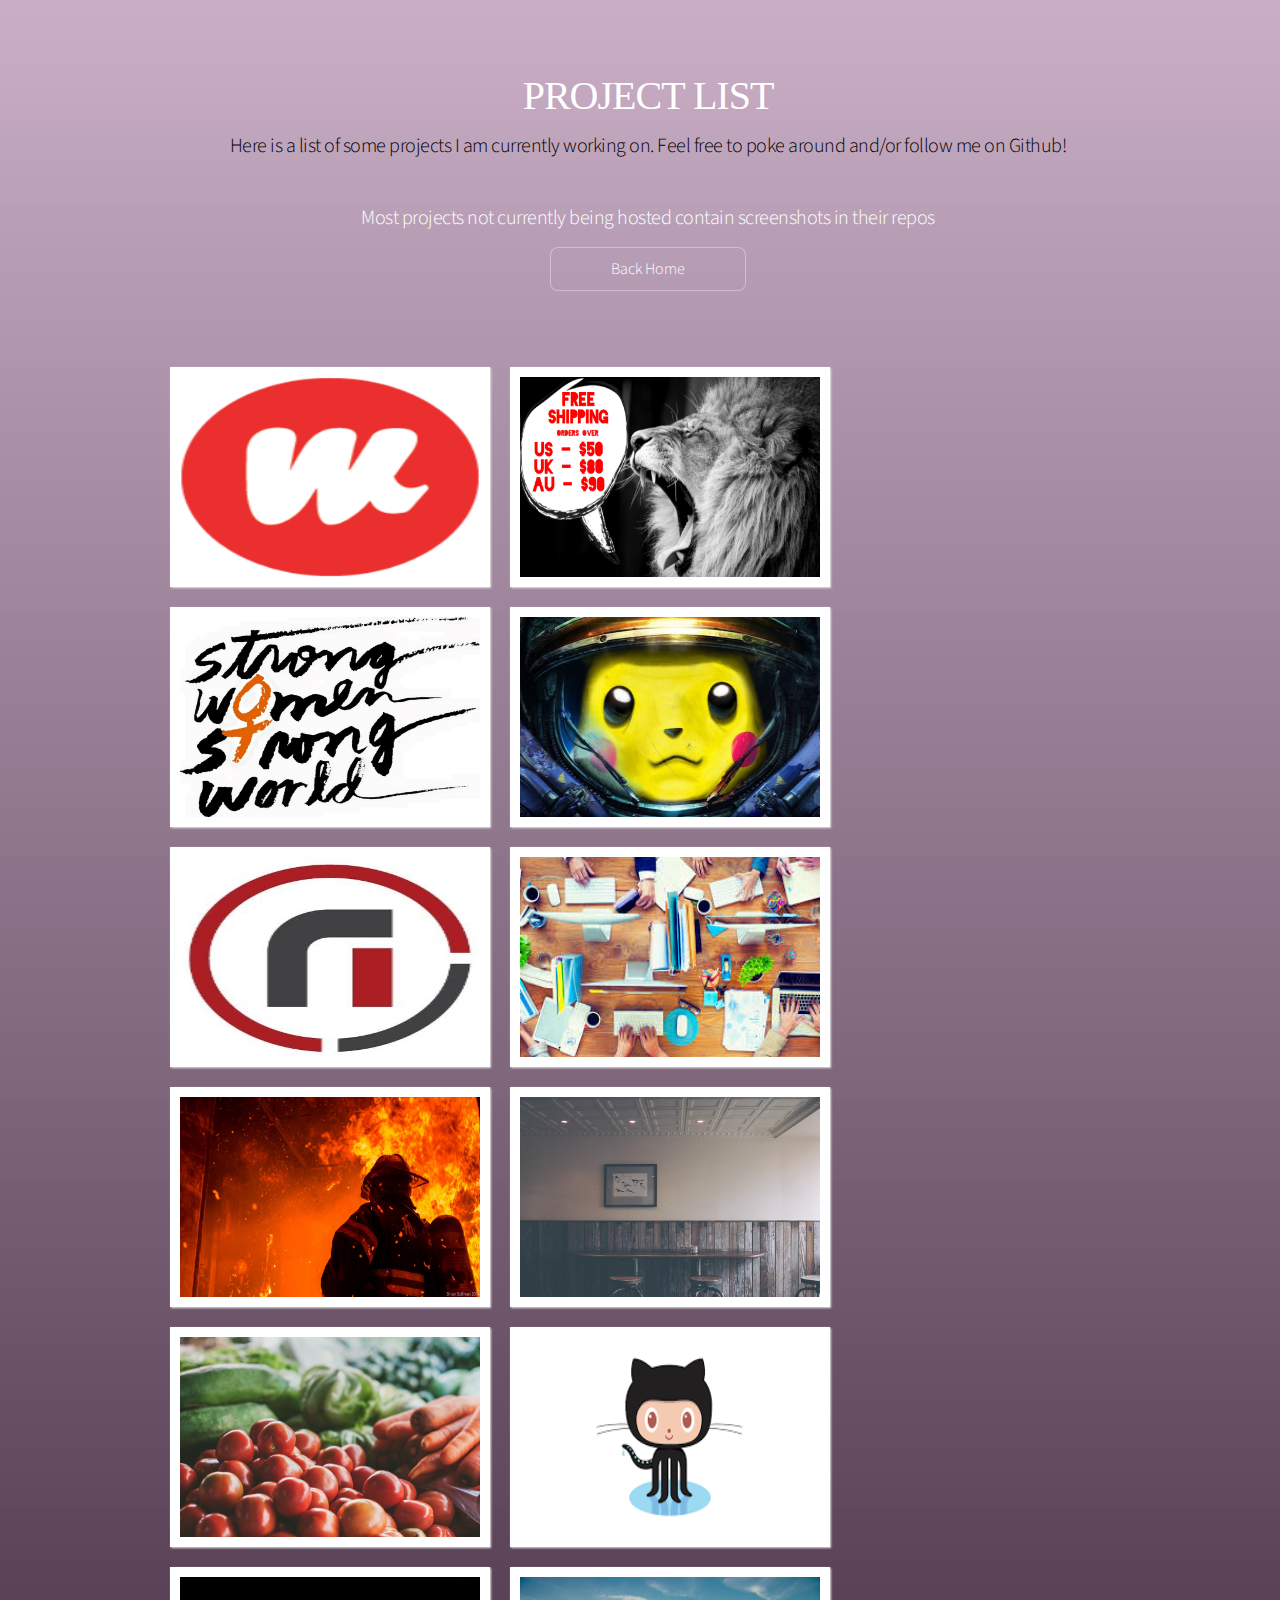
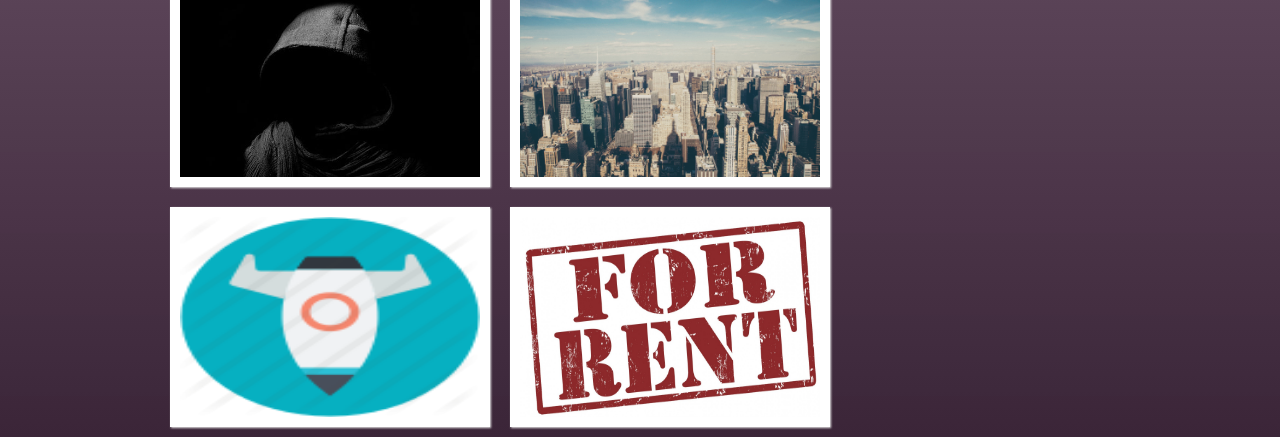
<file: projects.html>
<!DOCTYPE HTML>
<html>
<head>
	<title>Projects List</title>
	<meta charset="utf-8" />
	<meta name="viewport" content="width=device-width, initial-scale=1" />
	<link rel="stylesheet" href="assets/css/main.css" />
	<script>
	(function(i,s,o,g,r,a,m){i['GoogleAnalyticsObject']=r;i[r]=i[r]||function(){
		(i[r].q=i[r].q||[]).push(arguments)},i[r].l=1*new Date();a=s.createElement(o),
		m=s.getElementsByTagName(o)[0];a.async=1;a.src=g;m.parentNode.insertBefore(a,m)
	})(window,document,'script','https://www.google-analytics.com/analytics.js','ga');

	ga('create', 'UA-84265498-1', 'auto');
	ga('send', 'pageview');

	</script>

</head>
<body>

	<!-- Wrapper -->
	<div class="row">

	<div id="wrapper">
		<!-- Header -->
		<header id="header">
			<h1>PROJECT LIST</h1>
			<p>Here is a list of some projects I am currently working on. Feel free to poke around and/or follow me on Github!</p>
			<h3 id="projectScreenShots">Most projects not currently being hosted contain screenshots in their repos</h3>
			<ul class="actions">
				<li><a href="index.html" class="button">Back Home</a></li>
			</ul>
		</header>
		<!-- Content -->
		<section class="live">
			<!-- <div class="liveImage">
				<img id="livePng" src="images/live.png" alt="livePng" />
			</div> -->

			<ul id="ProjectList">
				<li class="list .col-md-4">
					<div class="view view-tenth">
						<img class="projectImage" src="images/Workfrom.png" />
						<div class="mask">
							<h2>Internship</h2>
							<p>During my internship I helped build Workfrom's iOS &amp; Android mobile apps. <br /><strong><b>REACT-NATIVE &amp; QA TESTING</b></strong></p>
							<a href="https://workfrom.co/" class="info">view project</a>
						</div>
					</div>
				</li>

				<li class="list .col-md-4">
					<div class="view view-tenth">
						<img class="projectImage" src="images/lion.png" />
						<div class="mask">
							<h2>Lions In the Zoo</h2>
							<p>Wordpress online market place in LA. <br /> <strong><b>QUALITY ASSURANCE &amp; TESTING</b></strong></p>
							<a href="http://lionsinthezoo.co/" class="info">view project</a>
						</div>
					</div>
				</li>

				<li class="list .col-md-4">
					<div class="view view-tenth">
						<img class="projectImage" src="images/pegasusFit.jpg" />
						<div class="mask">
							<h2>PegasusFit</h2>
							<p>A work in progress! Website for gym opening up in WA. <br /> <strong><b>FRONT-END</b></strong></p>
							<a href="http://pegasusfit.paperplane.io/" class="info">view project</a>
						</div>
					</div>
				</li>

			</ul>

			<ul id="ProjectList">
				<li class="list .col-md-4">
					<div class="view view-tenth">
						<img class="projectImage" src="images/pikaspace.jpg" />
						<div class="mask">
							<h2>Pokemon Invaders</h2>
							<p>This space invaders but with a pokemon twist! Still in progress. <br /><strong>JAVA &amp; ANDROID STUDIO, FIREBASE</strong></p>
							<a href="https://github.com/ScottMcintire90/SpaceInvaders-Android" class="info">view project</a>
						</div>
					</div>
				</li>

				<li class="list .col-md-4">
					<div class="view view-tenth">
						<img class="projectImage" src="images/netrush.png" />
						<div class="mask">
							<h2>NETRUSH App</h2>
							<p><strong>JAVA &amp; ANDROID STUDIO</strong></p>
							<a href="https://github.com/Rlambier25/NetRush" class="info">view project</a>
						</div>
					</div>
				</li>

				<li class="list .col-md-4">
					<div class="view view-tenth">
						<img class="projectImage" src="images/question.jpg" />
						<div class="mask">
							<h2>Question Board</h2>
							<p>Question and answer board where users can Ask, favorite and answer questions<br /><strong> EMBER &amp; FIREBASE</strong></p>
							<a href="https://github.com/Rlambier25/Ember-Question-Board-Revised-" class="info">view project</a>
						</div>
					</div>
				</li>

				<li class="list .col-md-4">
					<div class="view view-tenth">
						<img class="projectImage" src="images/imgres.jpg" />
						<div class="mask">
							<h2>NR-EMT Study App</h2>
							<p>Android personal project. Study app for servicemen <br />
								<strong>JAVA, ANDROID STUDIO, FIREBASE</strong></p>
								<a href="https://github.com/Rlambier25/ANDROID-NR-EMT_CARDS" class="info">view project</a>
							</div>
						</div>
					</li>

					<li class="list .col-md-4">
						<div class="view view-tenth">
							<img class="projectImage" src="images/bar.jpeg" />
							<div class="mask">
								<h2>My Restaurants</h2>
								<p>A restaurant search and review app. <br /><strong>ANDROID STUDIO &amp; JAVA, YELP API, FIREBASE</strong></p>
								<a href="https://github.com/Rlambier25/MyRestaurants" class="info">view project</a>
							</div>
						</div>
					</li>

					<li class="list .col-md-4">
						<div class="view view-tenth">
							<img class="projectImage" src="images/food.jpeg" />
							<div class="mask">
								<h2>Meal Tracker</h2>
								<p>A website where people can track the details of their diet.
									<br /><strong>ANGULAR2</strong></p>
									<a href="https://github.com/Rlambier25/JS-Week2-codReview" class="info">view project</a>
								</div>
							</div>
						</li>

						<li class="list .col-md-4">
							<div class="view view-tenth">
								<img class="projectImage" src="images/github.png" />
								<div class="mask">
									<h2>Github User Lookup</h2>
									<p>A web app where users can look up Github members and their associated repositories. <br /><strong>NODE.JS </strong></p>
									<a href="https://github.com/Rlambier25/JS-GithubUserLookup" class="info">view project</a>
								</div>
							</div>
						</li>

						<li class="list .col-md-4">
							<div class="view view-tenth">
								<img class="projectImage" src="images/cloak.jpeg" />
								<div class="mask">
									<h2>Textbased RPG</h2>
									<p>A textbased RPG that lets users explore a spooky mansion and its secrets. <br /><strong>JAVASCRIPT HTML5 CSS3</strong></p>
									<a href="https://github.com/Rlambier25/Harbinger" class="info">view project</a>
								</div>
							</div>
						</li>

						<li class="list .col-md-4">
							<div class="view view-tenth">
								<img class="projectImage" src="images/city.jpg" />
								<div class="mask">
									<h2>Room Reviwer</h2>
									<p>A web app that lets users rate their tenancy experience in residential. <br /><strong>JAVA GRADLE SQL</strong></p>
									<a href="https://github.com/Rlambier25/Room-Review" class="info">view project</a>
								</div>
							</div>
						</li>

						<li class="list .col-md-4">
							<div class="view view-tenth">
								<img class="projectImage" src="images/circle-black.png" />
								<div class="mask">
									<h2>Space Checkers</h2>
									<p>A classic game of checkers created with a space theme. <br /><strong>EMBER.JS</strong></p>
									<a href="https://github.com/danwulff/checkers" class="info">view project</a>
								</div>
							</div>
						</li>

						<li class="list .col-md-4">
							<div class="view view-tenth">
								<img class="projectImage" src="images/rental.jpeg" />
								<div class="mask">
									<h2>Rental App</h2>
									<p>A site that lets you checkout rentals. <br /><strong>EMBER.JS</strong></p>
									<a href="https://github.com/Rlambier25/Ember--Rental-App.CRUD" class="info">view project</a>
								</div>
							</div>
						</li>
					</ul>
				</section>
</div>
			</div>

			<!-- Scripts -->
			<script src="assets/js/jquery.min.js"></script>
			<script src="assets/js/jquery.scrollex.min.js"></script>
			<script src="assets/js/jquery.scrolly.min.js"></script>
			<script src="assets/js/skel.min.js"></script>
			<script src="assets/js/util.js"></script>
			<!--[if lte IE 8]><script src="assets/js/ie/respond.min.js"></script><![endif]-->
			<script src="assets/js/main.js"></script>

		</body>
		</html>
</file>
<file: assets/css/main.css>
@import url(font-awesome.min.css);
@import "https://fonts.googleapis.com/css?family=Source+Sans+Pro:300,400";

/* Basic */

#arrow {
	width: 50px;
}

@-ms-viewport {
	width: device-width;
}

body {
	-ms-overflow-style: scrollbar;
}

@media screen and (max-width: 480px) {

	html, body {
		min-width: 320px;
	}
}

/*BACKGROUND ANIMATION*/
@-webkit-keyframes backgroundAnimate {
	from {
		bottom: 0;
		bottom: 0;
	}
	to {
		bottom: -10000px;
		bottom: -2000px;
	}
}

@-moz-keyframes backgroundAnimate {
	from {
		left: 0;
		top: 0;
	}
	to {
		left: -10000px;
		top: -2000px;
	}
}

@-o-keyframes backgroundAnimate {
	from {
		top: 0;
		bottom: 0;
	}
	to {
		top: -10000px;
		bottom: -2000px;
	}
}

@keyframes backgroundAnimate {
	from {
		top: 0;
		bottom: 0;
	}
	to {
		top: -10000px;
		bottom: -2000px;
	}
}

#back {
	background: url(http://www.tranexnet.com/img/back.png) repeat 20% 20%;
	position: fixed;
	top: 0;
	left: 0;
	right: 0;
	bottom: 0;
	opacity: 1.8;
	z-index: -1;
	-webkit-animation-name: backgroundAnimate;
	-webkit-animation-duration: 500s;
	-webkit-animation-timing-function: linear;
	-webkit-animation-iteration-count: infinite;
	-moz-animation-name: backgroundAnimate;
	-moz-animation-duration: 5s;
	-moz-animation-timing-function: linear;
	-moz-animation-iteration-count: infinite;
	-o-animation-name: backgroundAnimate;
	-o-animation-duration: 500s;
	-o-animation-timing-function: linear;
	-o-animation-iteration-count: infinite;
	animation-name: backgroundAnimate;
	animation-duration: 500s;
	animation-timing-function: linear;
	animation-iteration-count: infinite;
}

#front {
	background: url(http://www.tranexnet.com/img/front.png) repeat 35% 35%;
	position: fixed;
	top: 0;
	left: 0;
	right: 0;
	bottom: 0;
	opacity: 1.4;
	z-index: -1;
	-webkit-animation-name: backgroundAnimate;
	-webkit-animation-duration: 300s;
	-webkit-animation-timing-function: linear;
	-webkit-animation-iteration-count: infinite;
	-moz-animation-name: backgroundAnimate;
	-moz-animation-duration: 300s;
	-moz-animation-timing-function: linear;
	-moz-animation-iteration-count: infinite;
	-o-animation-name: backgroundAnimate;
	-o-animation-duration: 300s;
	-o-animation-timing-function: linear;
	-o-animation-iteration-count: infinite;
	animation-name: backgroundAnimate;
	animation-duration: 300s;
	animation-timing-function: linear;
	animation-iteration-count: infinite;
}
/*END OF BACKGROUND ANIMATION*/


/* BACKGROUND COLOR FLUX*/

body {
	background-image: linear-gradient( rgba(255, 255, 255, 0.5), rgba(0, 0, 0, 0.6));
	background-color: #FFFA02;
	animation: rgb 30s infinite alternate;
	height: 100%;
	width: 100%;
}

@keyframes rgb {
	10% {
		background-color: #FF6B02;
	}
	20% {
		background-color: #FF0602;
	}
	30% {
		background-color: #1a1aff;
	}
	40% {
		background-color: #00b33c;
	}
	50% {
		background-color: #666666;
	}
	60% {
		background-color: #00ace6;
	}
	70% {
		background-color: #00cc44;
	}
	80% {
		background-color: #e6e600;
	}
	90% {
		background-color: #004080;
	}
	100% {
		background-color: #6600cc;
	}
}

h1 {
	color: #fff;
	font-family: 'Life Savers';
	font-size: 30pt;
	font-weight: bold;
	margin-top: 25%;
	text-align: center;
}

/* END OF BACKGROUND COLOR FLUX*/


body {

}

body.is-loading *, body.is-loading *:before, body.is-loading *:after {
	-moz-animation: none !important;
	-webkit-animation: none !important;
	-ms-animation: none !important;
	animation: none !important;
	-moz-transition: none !important;
	-webkit-transition: none !important;
	-ms-transition: none !important;
	transition: none !important;
}

/* Type */

body {
	background-color: #935d8c;
	/*color: rgba(255, 255, 255, 0.65);*/
}

body, input, select, textarea {
	font-family: "Source Sans Pro", Helvetica, sans-serif;
	font-size: 17pt;
	font-weight: 300;
	line-height: 1.65;
}

@media screen and (max-width: 1680px) {

	body, input, select, textarea {
		font-size: 14pt;
	}

}

@media screen and (max-width: 1280px) {

	body, input, select, textarea {
		font-size: 12pt;
	}

}

@media screen and (max-width: 360px) {

	body, input, select, textarea {
		font-size: 11pt;
	}

}

a {
	-moz-transition: color 0.2s ease, border-bottom 0.2s ease;
	-webkit-transition: color 0.2s ease, border-bottom 0.2s ease;
	-ms-transition: color 0.2s ease, border-bottom 0.2s ease;
	transition: color 0.2s ease, border-bottom 0.2s ease;
	text-decoration: none;
	color: inherit;
}

a:hover {
	border-bottom-color: transparent;
}

strong, b {
	font-weight: 400;
}

em, i {
	font-style: italic;
}

p {
	margin: 0 0 2em 0;
}

p.content {
	-moz-columns: 20em 2;
	-webkit-columns: 20em 2;
	-ms-columns: 20em 2;
	columns: 20em 2;
	-moz-column-gap: 2em;
	-webkit-column-gap: 2em;
	-ms-column-gap: 2em;
	column-gap: 2em;
	text-align: justify;
}

h1, h2, h3, h4, h5, h6 {
	font-weight: 300;
	line-height: 1.5;
	margin: 0 0 0.7em 0;
	letter-spacing: -0.025em;
}

h1 a, h2 a, h3 a, h4 a, h5 a, h6 a {
	color: inherit;
	text-decoration: none;
}

h1 {
	font-size: 2.5em;
	line-height: 1.2;
}

h2 {
	font-size: 1.5em;
}

h3 {
	font-size: 1.25em;
}

h4 {
	font-size: 1.1em;
}

h5 {
	font-size: 0.9em;
}

h6 {
	font-size: 0.7em;
}

@media screen and (max-width: 736px) {

	h1 {
		font-size: 2em;
	}

}

sub {
	font-size: 0.8em;
	position: relative;
	top: 0.5em;
}

sup {
	font-size: 0.8em;
	position: relative;
	top: -0.5em;
}

blockquote {
	border-left: solid 4px;
	font-style: italic;
	margin: 0 0 2em 0;
	padding: 0.5em 0 0.5em 2em;
}

code {
	border-radius: 8px;
	border: solid 1px;
	font-family: "Courier New", monospace;
	font-size: 0.9em;
	margin: 0 0.25em;
	padding: 0.25em 0.65em;
}

pre {
	-webkit-overflow-scrolling: touch;
	font-family: "Courier New", monospace;
	font-size: 0.9em;
	margin: 0 0 2em 0;
}

pre code {
	display: block;
	line-height: 1.75;
	padding: 1em 1.5em;
	overflow-x: auto;
}

hr {
	border: 0;
	border-bottom: solid 1px;
	margin: 2em 0;
}

hr.major {
	margin: 3em 0;
}

.align-left {
	text-align: left;
}

.align-center {
	text-align: center;
}

.align-right {
	text-align: right;
}

input, select, textarea {
	color: #ffffff;
}

a:hover {
	color: #ffffff;
}

strong, b {
	color: #000;
}

h1, h2, h3, h4, h5, h6 {
	color: #ffffff;
}

blockquote {
	border-left-color: rgba(255, 255, 255, 0.35);
}

code {
	background: rgba(255, 255, 255, 0.075);
	border-color: rgba(255, 255, 255, 0.35);
}

hr {
	border-bottom-color: rgba(255, 255, 255, 0.35);
}

/*PROJECT LIST*/
.list{
	margin: auto;
	list-style-type: none;
}
.view {
	margin: 10px;
	float: left;
	border: 10px solid #fff;
	overflow: hidden;
	position: relative;
	text-align: center;
	box-shadow: 1px 1px 2px #e6e6e6;
	cursor: default;
	background: #fff;
}

.view .mask,
.view .content {
	width: 300px;
	height: 200px;
	position: absolute;
	overflow: hidden;
	top: 0;
	left: 0
}

#projectScreenShots {
	color: white;
}

.view img {
	display: block;
	position: relative
}

.view h2 {
	text-transform: uppercase;
	color: #fff;
	text-align: center;
	position: relative;
	font-size: 17px;
	font-family: Raleway, serif;
	padding: 10px;
	/*background: rgba(0, 0, 0, 0.8);*/
	margin: 20px 0 0 0
}

.view p {
	font-family: Merriweather, serif;
	font-size: 14px;
	position: relative;
	color: #fff;
	padding: 0px 20px 0px;
	text-align: center
}

.view a.info {
	display: inline-block;
	text-decoration: none;
	padding: 7px 14px;
	background: #737373;
	color: #fff;
	font-family: Raleway, serif;
	text-transform: uppercase;
	box-shadow: 0 0 1px #000
}

.view a.info:hover {
	box-shadow: 0 0 5px #000
}

/*animation*/
.view-tenth img {
	transform: scaleY(1);
	transition: all .7s ease-in-out;
}

.view-tenth .mask {
	background-color: rgba(255, 231, 179, 0.3);
	transition: all 0.5s linear;
	opacity: 0;
}

.projectImage {
	height:200px;
	width:300px;
}

.view-tenth h2 {
	border-bottom: 1px solid rgba(0, 0, 0, 0.3);
	background: transparent;
	margin: 20px 40px 0px 40px;
	transform: scale(0);
	color: #333;
	transition: all 0.5s linear;
	opacity: 0;
}

.view-tenth p {
	color: #333;
	opacity: 0;
	transform: scale(0);
	transition: all 0.5s linear;
	padding-
}

.view-tenth a.info {
	opacity: 0;
	transform: scale(0);
	transition: all 0.5s linear;
}

.view-tenth:hover img {
	-webkit-transform: scale(10);
	transform: scale(10);
	opacity: 0;
}

.view-tenth:hover .mask {
	opacity: 1;
}

.view-tenth:hover h2,
.view-tenth:hover p,
.view-tenth:hover a.info {
	transform: scale(1);
	opacity: 1;
}


/* Box */

.box {
	border-radius: 8px;
	border: solid;
	margin-bottom: 2em;
	padding: 1.5em;
}

.box > :last-child,
.box > :last-child > :last-child,
.box > :last-child > :last-child > :last-child {
	margin-bottom: 0;
}

.box.alt {
	border: 0;
	border-radius: 0;
	padding: 0;
}

.box {
	border-color: rgba(255, 255, 255, 0.35);
}

/* Button */

input[type="submit"],
input[type="reset"],
input[type="button"],
button,
.button {
	-moz-appearance: none;
	-webkit-appearance: none;
	-ms-appearance: none;
	appearance: none;
	-moz-transition: background-color 0.2s ease-in-out, color 0.2s ease-in-out;
	-webkit-transition: background-color 0.2s ease-in-out, color 0.2s ease-in-out;
	-ms-transition: background-color 0.2s ease-in-out, color 0.2s ease-in-out;
	transition: background-color 0.2s ease-in-out, color 0.2s ease-in-out;
	border-radius: 8px;
	border: 0;
	cursor: pointer;
	display: inline-block;
	font-weight: 300;
	height: 2.75em;
	line-height: 2.75em;
	min-width: 9.25em;
	padding: 0 1.5em;
	text-align: center;
	text-decoration: none;
	white-space: nowrap;
}

input[type="submit"].icon,
input[type="reset"].icon,
input[type="button"].icon,
button.icon,
.button.icon {
	padding-left: 1.35em;
}

input[type="submit"].icon:before,
input[type="reset"].icon:before,
input[type="button"].icon:before,
button.icon:before,
.button.icon:before {
	margin-right: 0.5em;
}

input[type="submit"].fit,
input[type="reset"].fit,
input[type="button"].fit,
button.fit,
.button.fit {
	display: block;
	margin: 0 0 1em 0;
	width: 100%;
}

input[type="submit"].small,
input[type="reset"].small,
input[type="button"].small,
button.small,
.button.small {
	font-size: 0.8em;
}

input[type="submit"].big,
input[type="reset"].big,
input[type="button"].big,
button.big,
.button.big {
	font-size: 1.35em;
}

input[type="submit"].disabled, input[type="submit"]:disabled,
input[type="reset"].disabled,
input[type="reset"]:disabled,
input[type="button"].disabled,
input[type="button"]:disabled,
button.disabled,
button:disabled,
.button.disabled,
.button:disabled {
	-moz-pointer-events: none;
	-webkit-pointer-events: none;
	-ms-pointer-events: none;
	pointer-events: none;
	opacity: 0.25;
}

@media screen and (max-width: 736px) {

	input[type="submit"],
	input[type="reset"],
	input[type="button"],
	button,
	.button {
		min-width: 0;
	}

}

input[type="submit"],
input[type="reset"],
input[type="button"],
button,
.button {
	background-color: transparent;
	box-shadow: inset 0 0 0 1px rgba(255, 255, 255, 0.35);
	color: #ffffff !important;
}

input[type="submit"]:hover,
input[type="reset"]:hover,
input[type="button"]:hover,
button:hover,
.button:hover {
	background-color: rgba(255, 255, 255, 0.075);
}

input[type="submit"]:active,
input[type="reset"]:active,
input[type="button"]:active,
button:active,
.button:active {
	background-color: rgba(255, 255, 255, 0.2);
}

input[type="submit"].icon:before,
input[type="reset"].icon:before,
input[type="button"].icon:before,
button.icon:before,
.button.icon:before {
	color: rgba(255, 255, 255, 0.5);
}

input[type="submit"].special,
input[type="reset"].special,
input[type="button"].special,
button.special,
.button.special {
	background-color: #8cc9f0;
	color: #ffffff !important;
	box-shadow: none;
}

input[type="submit"].special:hover,
input[type="reset"].special:hover,
input[type="button"].special:hover,
button.special:hover,
.button.special:hover {
	background-color: #9acff2;
}

input[type="submit"].special:active,
input[type="reset"].special:active,
input[type="button"].special:active,
button.special:active,
.button.special:active {
	background-color: #7ec3ee;
}

input[type="submit"].special.icon:before,
input[type="reset"].special.icon:before,
input[type="button"].special.icon:before,
button.special.icon:before,
.button.special.icon:before {
	color: #ffffff !important;
}

/* Form */

form {
	margin: 0 0 2em 0;
}

label {
	display: block;
	font-size: 0.9em;
	font-weight: 400;
	margin: 0 0 1em 0;
}

input[type="text"],
input[type="password"],
input[type="email"],
select,
textarea {
	-moz-appearance: none;
	-webkit-appearance: none;
	-ms-appearance: none;
	appearance: none;
	border-radius: 8px;
	border: solid 1px;
	color: inherit;
	display: block;
	outline: 0;
	padding: 0 1em;
	text-decoration: none;
	width: 100%;
}

input[type="text"]:invalid,
input[type="password"]:invalid,
input[type="email"]:invalid,
select:invalid,
textarea:invalid {
	box-shadow: none;
}

.select-wrapper {
	text-decoration: none;
	display: block;
	position: relative;
}

.select-wrapper:before {
	-moz-osx-font-smoothing: grayscale;
	-webkit-font-smoothing: antialiased;
	font-family: FontAwesome;
	font-style: normal;
	font-weight: normal;
	text-transform: none !important;
}

.select-wrapper:before {
	content: '\f078';
	display: block;
	height: 2.75em;
	line-height: 2.75em;
	pointer-events: none;
	position: absolute;
	right: 0;
	text-align: center;
	top: 0;
	width: 2.75em;
}

.select-wrapper select::-ms-expand {
	display: none;
}

input[type="text"],
input[type="password"],
input[type="email"],
select {
	height: 2.75em;
}

textarea {
	padding: 0.75em 1em;
}

input[type="checkbox"],
input[type="radio"] {
	-moz-appearance: none;
	-webkit-appearance: none;
	-ms-appearance: none;
	appearance: none;
	display: block;
	float: left;
	margin-right: -2em;
	opacity: 0;
	width: 1em;
	z-index: -1;
}

input[type="checkbox"] + label,
input[type="radio"] + label {
	text-decoration: none;
	cursor: pointer;
	display: inline-block;
	font-size: 1em;
	font-weight: 300;
	padding-left: 2.4em;
	padding-right: 0.75em;
	position: relative;
}

input[type="checkbox"] + label:before,
input[type="radio"] + label:before {
	-moz-osx-font-smoothing: grayscale;
	-webkit-font-smoothing: antialiased;
	font-family: FontAwesome;
	font-style: normal;
	font-weight: normal;
	text-transform: none !important;
}

input[type="checkbox"] + label:before,
input[type="radio"] + label:before {
	border-radius: 8px;
	border: solid 1px;
	content: '';
	display: inline-block;
	height: 1.65em;
	left: 0;
	line-height: 1.58125em;
	position: absolute;
	text-align: center;
	top: 0;
	width: 1.65em;
}

input[type="checkbox"]:checked + label:before,
input[type="radio"]:checked + label:before {
	content: '\f00c';
}

input[type="checkbox"] + label:before {
	border-radius: 8px;
}

input[type="radio"] + label:before {
	border-radius: 100%;
}

::-webkit-input-placeholder {
	opacity: 1.0;
}

:-moz-placeholder {
	opacity: 1.0;
}

::-moz-placeholder {
	opacity: 1.0;
}

:-ms-input-placeholder {
	opacity: 1.0;
}

.formerize-placeholder {
	opacity: 1.0;
}

label {
	color: #ffffff;
}

input[type="text"],
input[type="password"],
input[type="email"],
select,
textarea {
	background: rgba(255, 255, 255, 0.075);
	border-color: rgba(255, 255, 255, 0.35);
}

input[type="text"]:focus,
input[type="password"]:focus,
input[type="email"]:focus,
select:focus,
textarea:focus {
	border-color: #8cc9f0;
	box-shadow: 0 0 0 1px #8cc9f0;
}

.select-wrapper:before {
	color: rgba(255, 255, 255, 0.35);
}

input[type="checkbox"] + label,
input[type="radio"] + label {
	color: rgba(255, 255, 255, 0.65);
}

input[type="checkbox"] + label:before,
input[type="radio"] + label:before {
	background: rgba(255, 255, 255, 0.075);
	border-color: rgba(255, 255, 255, 0.35);
}

input[type="checkbox"]:checked + label:before,
input[type="radio"]:checked + label:before {
	background-color: #ffffff;
	border-color: #ffffff;
	color: #935d8c;
}

input[type="checkbox"]:focus + label:before,
input[type="radio"]:focus + label:before {
	border-color: #8cc9f0;
	box-shadow: 0 0 0 1px #8cc9f0;
}

::-webkit-input-placeholder {
	color: rgba(255, 255, 255, 0.5) !important;
}

:-moz-placeholder {
	color: rgba(255, 255, 255, 0.5) !important;
}

::-moz-placeholder {
	color: rgba(255, 255, 255, 0.5) !important;
}

:-ms-input-placeholder {
	color: rgba(255, 255, 255, 0.5) !important;
}

.formerize-placeholder {
	color: rgba(255, 255, 255, 0.5) !important;
}

/* Icon */

.icon {
	text-decoration: none;
	-moz-transition: background-color 0.2s ease-in-out, color 0.2s ease-in-out;
	-webkit-transition: background-color 0.2s ease-in-out, color 0.2s ease-in-out;
	-ms-transition: background-color 0.2s ease-in-out, color 0.2s ease-in-out;
	transition: background-color 0.2s ease-in-out, color 0.2s ease-in-out;
	border-bottom: none;
	position: relative;
}

.icon:before {
	-moz-osx-font-smoothing: grayscale;
	-webkit-font-smoothing: antialiased;
	font-family: FontAwesome;
	font-style: normal;
	font-weight: normal;
	text-transform: none !important;
}

.icon > .label {
	display: none;
}

.icon.major {
	border: solid 1px;
	display: inline-block;
	border-radius: 100%;
	padding: 0.65em;
	margin: 0 0 2em 0;
	cursor: default;
}

.icon.major:before {
	display: inline-block;
	font-size: 6.25rem;
	width: 2.25em;
	height: 2.25em;
	line-height: 2.2em;
	border-radius: 100%;
	border: solid 1px;
	text-align: center;
}

.icon.alt {
	display: inline-block;
	border: solid 1px;
	border-radius: 100%;
}

.icon.alt:before {
	display: block;
	font-size: 1.25em;
	width: 2em;
	height: 2em;
	text-align: center;
	line-height: 2em;
}

.icon.style1 {
	color: #efa8b0;
}

.icon.style2 {
	color: #c79cc8;
}

.icon.style3 {
	color: #a89cc8;
}

.icon.style4 {
	color: #9bb2e1;
}

.icon.style5 {
	color: #8cc9f0;
}

@media screen and (max-width: 1680px) {

	.icon.major:before {
		font-size: 5.5rem;
	}

}

@media screen and (max-width: 1280px) {

	.icon.major:before {
		font-size: 4.75rem;
	}

}

@media screen and (max-width: 736px) {

	.icon.major {
		margin: 0 0 1.5em 0;
		padding: 0.35em;
	}

	.icon.major:before {
		font-size: 3.5rem;
	}

}

.icon.major {
	border-color: rgba(255, 255, 255, 0.35);
}

.icon.major:before {
	border-color: rgba(255, 255, 255, 0.35);
}

.icon.alt {
	border-color: rgba(255, 255, 255, 0.35);
	color: #ffffff;
}

.icon.alt:hover {
	background-color: rgba(255, 255, 255, 0.075);
}

.icon.alt:active {
	background-color: rgba(255, 255, 255, 0.2);
}

 /*Image */
 .journey {
	 margin: auto;
	 align-items: center;
 }

.image {
	border-radius: 8px;
	border: 0;
	display: inline-block;
	position: relative;
}

.image img {
	border-radius: 8px;
	display: block;
}

.image.left, .image.right {
	max-width: 40%;
}

.image.left img, .image.right img {
	width: 100%;
}

.image.left {
	float: left;
	margin: 0 1.5em 1em 0;
	top: 0.25em;
}

.image.right {
	float: right;
	margin: 0 0 1em 1.5em;
	top: 0.25em;
}

.image.fit {
	display: block;
	margin: 0 0 2em 0;
	width: 100%;
}

.image.fit img {
	width: 100%;
}

.image.main {
	display: block;
	margin: 0 0 3em 0;
	width: 100%;
}

.image.main img {
	width: 100%;
}

/* List */

ol {
	list-style: decimal;
	margin: 0 0 2em 0;
	padding-left: 1.25em;
}

ol li {
	padding-left: 0.25em;
}

ul {
	list-style: disc;
	margin: 0 0 2em 0;
	padding-left: 1em;
}

ul li {
	padding-left: 0.5em;
}

ul.alt {
	list-style: none;
	padding-left: 0;
}

ul.alt li {
	border-top: solid 1px;
	padding: 0.5em 0;
}

ul.alt li:first-child {
	border-top: 0;
	padding-top: 0;
}

ul.icons {
	cursor: default;
	list-style: none;
	padding-left: 0;
}

ul.icons li {
	display: inline-block;
	padding: 0 0.65em 0 0;
}

ul.icons li:last-child {
	padding-right: 0 !important;
}

ul.actions {
	cursor: default;
	list-style: none;
	padding-left: 0;
}

ul.actions li {
	display: inline-block;
	padding: 0 1em 0 0;
	vertical-align: middle;
}

ul.actions li:last-child {
	padding-right: 0;
}

ul.actions.small li {
	padding: 0 0.5em 0 0;
}

ul.actions.vertical li {
	display: block;
	padding: 1em 0 0 0;
}

ul.actions.vertical li:first-child {
	padding-top: 0;
}

ul.actions.vertical li > * {
	margin-bottom: 0;
}

ul.actions.vertical.small li {
	padding: 0.5em 0 0 0;
}

ul.actions.vertical.small li:first-child {
	padding-top: 0;
}

ul.actions.fit {
	display: table;
	margin-left: -1em;
	padding: 0;
	table-layout: fixed;
	width: calc(100% + 1em);
}

ul.actions.fit li {
	display: table-cell;
	padding: 0 0 0 1em;
}

ul.actions.fit li > * {
	margin-bottom: 0;
}

ul.actions.fit.small {
	margin-left: -0.5em;
	width: calc(100% + 0.5em);
}

ul.actions.fit.small li {
	padding: 0 0 0 0.5em;
}

@media screen and (max-width: 480px) {

	ul.actions {
		margin: 0 0 2em 0;
	}

	ul.actions li {
		padding: 1em 0 0 0;
		display: block;
		text-align: center;
		width: 100%;
	}

	ul.actions li:first-child {
		padding-top: 0;
	}

	ul.actions li > * {
		width: 100%;
		margin: 0 !important;
	}

	ul.actions.small li {
		padding: 0.5em 0 0 0;
	}

	ul.actions.small li:first-child {
		padding-top: 0;
	}

}

dl {
	margin: 0 0 2em 0;
}

dl dt {
	display: block;
	font-weight: 400;
	margin: 0 0 1em 0;
}

dl dd {
	margin-left: 2em;
}

dl.alt dt {
	display: block;
	width: 3em;
	margin: 0;
	clear: left;
	float: left;
}

dl.alt dd {
	margin: 0 0 0.85em 5.5em;
}

dl.alt:after {
	content: '';
	display: block;
	clear: both;
}

ul.alt li {
	border-top-color: rgba(255, 255, 255, 0.35);
}

dl dt {
	color: #ffffff;
}

/* Section/Article */

section.special, article.special {
	text-align: center;
}

header.major {
	margin-bottom: 3em;
}

header.major h2 {
	font-size: 2em;
}

header.major h2:after {
	display: block;
	content: '';
	width: 3.25em;
	height: 2px;
	margin: 0.7em 0 1em 0;
	border-radius: 2px;
}

section.special header.major h2:after, article.special header.major h2:after {
	margin-left: auto;
	margin-right: auto;
}

header.major p {
	font-size: 1.25em;
	letter-spacing: -0.025em;
}

header.major.special {
	text-align: center;
}

header.major.special h2:after {
	margin-left: auto;
	margin-right: auto;
}

footer.major {
	margin-top: 3em;
}

@media screen and (max-width: 736px) {

	header.major {
		margin-bottom: 0;
	}

	header.major h2 {
		font-size: 1.5em;
	}

	header.major p {
		font-size: 1em;
		letter-spacing: 0;
	}

	header.major p br {
		display: none;
	}

	footer.major {
		margin-top: 0;
	}

}

header.major h2:after {
	background-color: rgba(255, 255, 255, 0.35);
}

/* Table */

.table-wrapper {
	-webkit-overflow-scrolling: touch;
	overflow-x: auto;
}

table {
	margin: 0 0 2em 0;
	width: 100%;
}

table tbody tr {
	border: solid 1px;
	border-left: 0;
	border-right: 0;
}

table td {
	padding: 0.75em 0.75em;
}

table th {
	font-size: 0.9em;
	font-weight: 400;
	padding: 0 0.75em 0.75em 0.75em;
	text-align: left;
}

table thead {
	border-bottom: solid 2px;
}

table tfoot {
	border-top: solid 2px;
}

table.alt {
	border-collapse: separate;
}

table.alt tbody tr td {
	border: solid 1px;
	border-left-width: 0;
	border-top-width: 0;
}

table.alt tbody tr td:first-child {
	border-left-width: 1px;
}

table.alt tbody tr:first-child td {
	border-top-width: 1px;
}

table.alt thead {
	border-bottom: 0;
}

table.alt tfoot {
	border-top: 0;
}

table tbody tr {
	border-color: rgba(255, 255, 255, 0.35);
}

table tbody tr:nth-child(2n + 1) {
	background-color: rgba(255, 255, 255, 0.075);
}

table th {
	color: #ffffff;
}

table thead {
	border-bottom-color: rgba(255, 255, 255, 0.35);
}

table tfoot {
	border-top-color: rgba(255, 255, 255, 0.35);
}

table.alt tbody tr td {
	border-color: rgba(255, 255, 255, 0.35);
}

/* Features */

.features {
	display: -moz-flex;
	display: -webkit-flex;
	display: -ms-flex;
	display: flex;
	-moz-flex-wrap: wrap;
	-webkit-flex-wrap: wrap;
	-ms-flex-wrap: wrap;
	flex-wrap: wrap;
	-moz-justify-content: center;
	-webkit-justify-content: center;
	-ms-justify-content: center;
	justify-content: center;
	width: calc(100% + 2em);
	margin: 0 0 3em -2em;
	padding: 0;
	list-style: none;
}

.features li {
	width: calc(33.33333% - 2em);
	margin-left: 2em;
	margin-top: 3em;
	padding: 0;
}

.features li:nth-child(1), .features li:nth-child(2), .features li:nth-child(3) {
	margin-top: 0;
}

.features li > :last-child {
	margin-bottom: 0;
}

@media screen and (max-width: 980px) {

	.features li {
		width: calc(50% - 2em);
	}

	.features li:nth-child(3) {
		margin-top: 3em;
	}

}

@media screen and (max-width: 736px) {

	.features {
		width: 100%;
		margin: 0 0 2em 0;
	}

	.features li {
		width: 100%;
		margin-left: 0;
		margin-top: 2em;
	}

	.features li:nth-child(2), .features li:nth-child(3) {
		margin-top: 2em;
	}

}

/* Statistics */

.statistics {
	display: -moz-flex;
	display: -webkit-flex;
	display: -ms-flex;
	display: flex;
	width: 100%;
	margin: 0 0 3em 0;
	padding: 0;
	list-style: none;
	cursor: default;
}

.statistics li {
	-moz-flex: 1;
	-webkit-flex: 1;
	-ms-flex: 1;
	flex: 1;
	padding: 1.5em;
	color: #ffffff;
	text-align: center;
}

.statistics li.style1 {
	background-color: #efa8b0;
}

.statistics li.style2 {
	background-color: #c79cc8;
}

.statistics li.style3 {
	background-color: #a89cc8;
}

.statistics li.style4 {
	background-color: #9bb2e1;
}

.statistics li.style5 {
	background-color: #8cc9f0;
}

.statistics li strong, .statistics li b {
	display: block;
	font-size: 2em;
	line-height: 1.1;
	color: inherit !important;
	font-weight: 300;
	letter-spacing: -0.025em;
}

.statistics li:first-child {
	border-top-left-radius: 8px;
	border-bottom-left-radius: 8px;
}

.statistics li:last-child {
	border-top-right-radius: 8px;
	border-bottom-right-radius: 8px;
}

.statistics li .icon {
	display: inline-block;
}

.statistics li .icon:before {
	font-size: 2.75rem;
	line-height: 1.3;
}

@media screen and (max-width: 980px) {

	.statistics li strong, .statistics li b {
		font-size: 1.5em;
	}

}

@media screen and (max-width: 736px) {

	.statistics {
		display: block;
		width: 20em;
		max-width: 100%;
		margin: 0 auto 2em auto;
	}

	.statistics li:first-child {
		border-bottom-left-radius: 0;
		border-top-right-radius: 8px;
	}

	.statistics li:last-child {
		border-top-right-radius: 0;
		border-bottom-left-radius: 8px;
	}

	.statistics li .icon:before {
		font-size: 3.75rem;
	}

	.statistics li strong, .statistics li b {
		font-size: 2.5em;
	}

}

/* Spotlight */

.spotlight {
	display: -moz-flex;
	display: -webkit-flex;
	display: -ms-flex;
	display: flex;
	-moz-align-items: center;
	-webkit-align-items: center;
	-ms-align-items: center;
	align-items: center;
	margin: 0 0 2em 0;
}

.spotlight .content {
	-moz-flex: 1;
	-webkit-flex: 1;
	-ms-flex: 1;
	flex: 1;
}

.spotlight .content > :last-child {
	margin-bottom: 0;
}

.spotlight .content header.major {
	margin: 0 0 2em 0;
}

.spotlight .image {
	display: inline-block;
	margin-left: 4em;
	padding: 0.65em;
	border-radius: 100%;
	border: solid 1px;
}

.spotlight .image img {
	display: block;
	border-radius: 100%;
	width: 16em;
}

@media screen and (max-width: 980px) {

	.spotlight {
		-moz-flex-direction: column-reverse;
		-webkit-flex-direction: column-reverse;
		-ms-flex-direction: column-reverse;
		flex-direction: column-reverse;
		text-align: center;
	}

	.spotlight .content {
		-moz-flex: 0 1 auto;
		-webkit-flex: 0 1 auto;
		-ms-flex: 0 1 auto;
		flex: 0 1 auto;
		width: 100%;
	}

	.spotlight .content header.major h2:after {
		margin-left: auto;
		margin-right: auto;
	}

	.spotlight .image {
		-moz-flex: 0 1 auto;
		-webkit-flex: 0 1 auto;
		-ms-flex: 0 1 auto;
		flex: 0 1 auto;
		margin-left: 0;
		margin-bottom: 2em;
	}

}

@media screen and (max-width: 736px) {

	.spotlight .image {
		padding: 0.35em;
	}

	.spotlight .image img {
		width: 12em;
	}

}

.spotlight .image {
	border-color: rgba(255, 255, 255, 0.35);
}

/* Header */

#header {
	padding: 5em 5em 1em 5em ;
	text-align: center;
}

#header h1 {
	margin: 0 0 0.25em 0;
}

#header p {
	font-size: 1.25em;
	letter-spacing: -0.025em;
}

#header.alt {
	padding: 7em 5em 4em 5em ;
}

#header.alt h1 {
	font-size: 3.25em;
}

#header.alt > * {
	-moz-transition: opacity 3s ease;
	-webkit-transition: opacity 3s ease;
	-ms-transition: opacity 3s ease;
	transition: opacity 3s ease;
	-moz-transition-delay: 0.5s;
	-webkit-transition-delay: 0.5s;
	-ms-transition-delay: 0.5s;
	transition-delay: 0.5s;
	opacity: 1;
}

#header.alt .logo {
	-moz-transition: opacity 1.25s ease, -moz-transform 0.5s ease;
	-webkit-transition: opacity 1.25s ease, -webkit-transform 0.5s ease;
	-ms-transition: opacity 1.25s ease, -ms-transform 0.5s ease;
	transition: opacity 1.25s ease, transform 0.5s ease;
	-moz-transition-delay: 0s;
	-webkit-transition-delay: 0s;
	-ms-transition-delay: 0s;
	transition-delay: 0s;
	display: block;
	margin: 0 0 1.5em 0;
}

#header.alt .logo img {
	display: block;
	margin: 0 auto;
	max-width: 75%;
}

@media screen and (max-width: 1280px) {

	#header {
		padding: 4em 4em 0.1em 4em ;
	}

	#header.alt {
		padding: 6em 4em 3em 4em ;
	}

}

@media screen and (max-width: 980px) {

	#header {
		padding: 4em 3em 0.1em 3em ;
	}

	#header.alt {
		padding: 5em 3em 2em 3em ;
	}

}

@media screen and (max-width: 736px) {

	#header {
		padding: 3em 2em 0.1em 2em ;
	}

	#header p {
		font-size: 1em;
		letter-spacing: 0;
	}

	#header p br {
		display: none;
	}

	#header.alt {
		padding: 4em 2em 1em 2em ;
	}

	#header.alt h1 {
		font-size: 2.5em;
	}

}

@media screen and (max-width: 480px) {

	#header .journey {
		padding: 3em 1.5em 0.1em 1.5em ;
	}

	#header.alt .journey{
		padding: 4em 1.5em 1em 1.5em ;
	}

}

@media screen and (max-width: 360px) {

	#header .journey{
		padding: 2.5em 1em 0.1em 1em ;
	}

	#header.alt .journey{
		padding: 3.5em 1em 0.5em 1em ;
	}

}

body.is-loading #header.alt > * {
	opacity: 0;
}

body.is-loading #header.alt .logo {
	-moz-transform: scale(0.8) rotate(-30deg);
	-webkit-transform: scale(0.8) rotate(-30deg);
	-ms-transform: scale(0.8) rotate(-30deg);
	transform: scale(0.8) rotate(-30deg);
}


/*For Skills chart*/
.skills {
	float: left;
	clear: right;
	width: 100%;
	margin: 20px 0px 30px 30px;
}

.skillsTop {
	float: left;
	clear: right;
	width: 100%;
	margin: 5px;
	text-align: left;
	font-weight: 600;
  font-family: sans-serif;
  font-weight: 200;
}

.skillsBottom {
	float: left;
	clear: right;
	width: 80%;
	margin: 2px 0px 0px 0px;
}

.progress {
	background:#e9e5e2;
	height:25px;
  -moz-box-shadow: 0 1px 0px #bebbb9 inset, 0 1px 0 #fcfcfc;
  -webkit-box-shadow: 0 1px 0px #bebbb9 inset, 0 1px 0    #fcfcfc;
	box-shadow: 0 1px 0px #bbbbbb inset, 0 1px 0 #fcfcfc;
}

.progress-bar {
  background-image: -webkit-linear-gradient(left, #FF7F50 0%,
    #FE7D7D 100%);
  background-image: -moz-linear-gradient(left, #FF7F50 0%,
    #FE7D7D 100%);
  background-image: -o-linear-gradient(left, #FF7F50 0%,
    #FE7D7D 100%);
  background-image: linear-gradient(to right, #FF7F50 0%,
    #FE7D7D 100%);
	height:100%;
	width:0%;
}


.android, .html, .jquery, .javascript, .java, .database, .ui, .react-native,  {
 	-webkit-transition: width 4.50s ease !important;
 	-moz-transition: width 4.50s ease !important;
   	-o-transition: width 4.50s ease !important;
   	transition: width 4.50s ease !important;
 }

 /*End skills chart*/


/* Nav */


#nav {
	-moz-transition: background-color 0.2s ease, border-top-left-radius 0.2s ease, border-top-right-radius 0.2s ease, padding 0.2s ease;
	-webkit-transition: background-color 0.2s ease, border-top-left-radius 0.2s ease, border-top-right-radius 0.2s ease, padding 0.2s ease;
	-ms-transition: background-color 0.2s ease, border-top-left-radius 0.2s ease, border-top-right-radius 0.2s ease, padding 0.2s ease;
	transition: background-color 0.2s ease, border-top-left-radius 0.2s ease, border-top-right-radius 0.2s ease, padding 0.2s ease;
	background-color: #ffffff;
	color: #636363;
	position: absolute;
	width: 64em;
	max-width: calc(100% - 4em);
	background-color: #e6f7ff;
	border-top-left-radius: 0.25em;
	border-top-right-radius: 0.25em;
	cursor: default;
	text-align: center;
}

#nav input, #nav select, #nav textarea {
	color: #636363;
}

#nav a:hover {
	color: #636363;
}

#nav strong, #nav b {
	color: #636363;
}

#nav h1, #nav h2, #nav h3, #nav h4, #nav h5, #nav h6 {
	color: #636363;
}

#nav blockquote {
	border-left-color: #dddddd;
}

#nav code {
	background: rgba(222, 222, 222, 0.25);
	border-color: #dddddd;
}

#nav hr {
	border-bottom-color: #dddddd;
}

#nav + #main {
	padding-top: 4.25em;
}

#nav ul {
	margin: 0;
	list-style: none;
}

#nav ul li {
	-moz-transition: margin 0.2s ease;
	-webkit-transition: margin 0.2s ease;
	-ms-transition: margin 0.2s ease;
	transition: margin 0.2s ease;
	display: inline-block;
	margin: 0 0.35em;
	padding: 0;
	vertical-align: middle;
}

#nav ul li a {
	-moz-transition: font-size 0.2s ease;
	-webkit-transition: font-size 0.2s ease;
	-ms-transition: font-size 0.2s ease;
	transition: font-size 0.2s ease;
	display: inline-block;
	height: 2.25em;
	line-height: 2.25em;
	padding: 0 1.25em;
	border: 0;
	border-radius: 8px;
	box-shadow: inset 0 0 0 1px transparent;
}

#nav ul li a:hover {
	background-color: rgba(222, 222, 222, 0.25);
}

#nav ul li a.active {
	background-color: #ffffff;
	box-shadow: none;
}

#nav.alt {
	position: fixed;
	top: 0;
	background-color: rgba(255, 255, 255);
	border-top-left-radius: 0;
	border-top-right-radius: 0;
	z-index: 10000;
}

#nav.alt ul li {
	margin: 0 0.175em;
}

#nav.alt ul li a {
	font-size: 0.9em;
}

@media screen and (max-width: 736px) {

	#nav {
		display: none;
	}

	#nav + #main {
		padding-top: 0;
	}

}

/* Main */

.live {
	padding-bottom: 300px;
}

#main {
	background-color: #ffffff;
	color: #636363;
	border-radius: 0.25em;
}

#main input, #main select, #main textarea {
	color: #636363;
}

#main a:hover {
	color: #636363;
}

#main strong, #main b {
	color: #636363;
}

#main h1, #main h2, #main h3, #main h4, #main h5, #main h6 {
	color: #636363;
}

#main blockquote {
	border-left-color: #dddddd;
}

#main code {
	background: rgba(222, 222, 222, 0.25);
	border-color: #dddddd;
}

#main hr {
	border-bottom-color: #dddddd;
}

#main .box {
	border-color: #dddddd;
}

#main input[type="submit"],
#main input[type="reset"],
#main input[type="button"],
#main button,
#main .button {
	background-color: transparent;
	box-shadow: inset 0 0 0 1px #dddddd;
	color: #636363 !important;
}

#main input[type="submit"]:hover,
#main input[type="reset"]:hover,
#main input[type="button"]:hover,
#main button:hover,
#main .button:hover {
	background-color: rgba(222, 222, 222, 0.25);
}

#main input[type="submit"]:active,
#main input[type="reset"]:active,
#main input[type="button"]:active,
#main button:active,
#main .button:active {
	background-color: rgba(222, 222, 222, 0.5);
}

#main input[type="submit"].icon:before,
#main input[type="reset"].icon:before,
#main input[type="button"].icon:before,
#main button.icon:before,
#main .button.icon:before {
	color: rgba(99, 99, 99, 0.25);
}

#main input[type="submit"].special,
#main input[type="reset"].special,
#main input[type="button"].special,
#main button.special,
#main .button.special {
	background-color: #8cc9f0;
	color: #ffffff !important;
	box-shadow: none;
}

#main input[type="submit"].special:hover,
#main input[type="reset"].special:hover,
#main input[type="button"].special:hover,
#main button.special:hover,
#main .button.special:hover {
	background-color: #9acff2;
}

#main input[type="submit"].special:active,
#main input[type="reset"].special:active,
#main input[type="button"].special:active,
#main button.special:active,
#main .button.special:active {
	background-color: #7ec3ee;
}

#main input[type="submit"].special.icon:before,
#main input[type="reset"].special.icon:before,
#main input[type="button"].special.icon:before,
#main button.special.icon:before,
#main .button.special.icon:before {
	color: #ffffff !important;
}

#main label {
	color: #636363;
}

#main input[type="text"],
#main input[type="password"],
#main input[type="email"],
#main select,
#main textarea {
	background: rgba(222, 222, 222, 0.25);
	border-color: #dddddd;
}

#main input[type="text"]:focus,
#main input[type="password"]:focus,
#main input[type="email"]:focus,
#main select:focus,
#main textarea:focus {
	border-color: #8cc9f0;
	box-shadow: 0 0 0 1px #8cc9f0;
}

#main .select-wrapper:before {
	color: #dddddd;
}

#main input[type="checkbox"] + label,
#main input[type="radio"] + label {
	color: #636363;
}

#main input[type="checkbox"] + label:before,
#main input[type="radio"] + label:before {
	background: rgba(222, 222, 222, 0.25);
	border-color: #dddddd;
}

#main input[type="checkbox"]:checked + label:before,
#main input[type="radio"]:checked + label:before {
	background-color: #636363;
	border-color: #636363;
	color: #ffffff;
}

#main input[type="checkbox"]:focus + label:before,
#main input[type="radio"]:focus + label:before {
	border-color: #8cc9f0;
	box-shadow: 0 0 0 1px #8cc9f0;
}

#main ::-webkit-input-placeholder {
	color: rgba(99, 99, 99, 0.25) !important;
}

#main :-moz-placeholder {
	color: rgba(99, 99, 99, 0.25) !important;
}

#main ::-moz-placeholder {
	color: rgba(99, 99, 99, 0.25) !important;
}

#main :-ms-input-placeholder {
	color: rgba(99, 99, 99, 0.25) !important;
}

#main .formerize-placeholder {
	color: rgba(99, 99, 99, 0.25) !important;
}

#main .icon.major {
	border-color: #dddddd;
}

#main .icon.major:before {
	border-color: #dddddd;
}

#main .icon.alt {
	border-color: #dddddd;
	color: #636363;
}

#main .icon.alt:hover {
	background-color: rgba(222, 222, 222, 0.25);
}

#main .icon.alt:active {
	background-color: rgba(222, 222, 222, 0.5);
}

#main ul.alt li {
	border-top-color: #dddddd;
}

#main dl dt {
	color: #636363;
}

#main header.major h2:after {
	background-color: #dddddd;
	background-image: -moz-linear-gradient(90deg, #efa8b0, #a89cc8, #8cc9f0);
	background-image: -webkit-linear-gradient(90deg, #efa8b0, #a89cc8, #8cc9f0);
	background-image: -ms-linear-gradient(90deg, #efa8b0, #a89cc8, #8cc9f0);
	background-image: linear-gradient(90deg, #efa8b0, #a89cc8, #8cc9f0);
}

#main table tbody tr {
	border-color: #dddddd;
}

#main table tbody tr:nth-child(2n + 1) {
	background-color: rgba(222, 222, 222, 0.25);
}

#main table th {
	color: #636363;
}

#main table thead {
	border-bottom-color: #dddddd;
}

#main table tfoot {
	border-top-color: #dddddd;
}

#main table.alt tbody tr td {
	border-color: #dddddd;
}

#main .spotlight .image {
	border-color: #dddddd;
}

#main > .main {
	padding: 5em 5em 3em 5em ;
	border-top: solid 1px #dddddd;
}

#main > .main:first-child {
	border-top: 0;
}

#main > .main > .image.main:first-child {
	margin: -5em 0 5em -5em;
	width: calc(100% + 10em);
	border-top-right-radius: 0.25em;
	border-top-left-radius: 0.25em;
	border-bottom-right-radius: 0;
	border-bottom-left-radius: 0;
}

#main > .main > .image.main:first-child img {
	border-top-right-radius: 0.25em;
	border-top-left-radius: 0.25em;
	border-bottom-right-radius: 0;
	border-bottom-left-radius: 0;
}

@media screen and (max-width: 1280px) {

	#main > .main {
		padding: 4em 4em 2em 4em ;
	}

	#main > .main > .image.main:first-child {
		margin: -4em 0 4em -4em;
		width: calc(100% + 8em);
	}

}

@media screen and (max-width: 980px) {

	#main > .main {
		padding: 4em 3em 2em 3em ;
	}

	#main > .main > .image.main:first-child {
		margin: -4em 0 4em -3em;
		width: calc(100% + 6em);
	}

}

@media screen and (max-width: 736px) {

	#main > .main {
		padding: 3em 2em 1em 2em ;
	}

	#main > .main > .image.main:first-child {
		margin: -3em 0 2em -2em;
		width: calc(100% + 4em);
	}

}

@media screen and (max-width: 480px) {

	#main > .main {
		padding: 3em 1.5em 1em 1.5em ;
	}

	#main > .main > .image.main:first-child {
		margin: -3em 0 1.5em -1.5em;
		width: calc(100% + 3em);
	}

}

@media screen and (max-width: 360px) {

	#main {
		border-radius: 0;
	}

	#main > .main {
		padding: 2.5em 1em 0.5em 1em ;
	}

	#main > .main > .image.main:first-child {
		margin: -2.5em 0 1.5em -1em;
		width: calc(100% + 2em);
		border-radius: 0;
	}

	#main > .main > .image.main:first-child img {
		border-radius: 0;
	}

}

/* Footer */

#footer {
	display: -moz-flex;
	display: -webkit-flex;
	display: -ms-flex;
	display: flex;
	-moz-flex-wrap: wrap;
	-webkit-flex-wrap: wrap;
	-ms-flex-wrap: wrap;
	flex-wrap: wrap;
	padding: 5em 5em 3em 5em ;
	width: calc(100% + 2em);
	margin: 0 0 3em -2em;
}

#footer > * {
	width: calc(50% - 2em);
	margin-left: 2em;
}

#footer .copyright {
	width: 100%;
	margin: 2.5em 0 2em 0;
	font-size: 0.8em;
	text-align: center;
}

@media screen and (max-width: 1280px) {

	#footer {
		padding: 4em 4em 2em 4em ;
	}

}

@media screen and (max-width: 980px) {

	#footer {
		padding: 4em 3em 2em 3em ;
		display: block;
		margin: 0 0 3em 0;
		width: 100%;
	}

	#footer > * {
		width: 100%;
		margin-left: 0;
		margin-bottom: 3em;
	}

	#footer .copyright {
		text-align: left;
	}

}

@media screen and (max-width: 736px) {

	#footer {
		padding: 3em 2em 1em 2em ;
	}

}

@media screen and (max-width: 480px) {

	#footer {
		padding: 3em 1.5em 1em 1.5em ;
	}

}

@media screen and (max-width: 480px) {

	#footer {
		padding: 2.5em 1em 0.5em 1em ;
	}

}

/* Wrapper */

#wrapper {
	width: 64em;
	max-width: calc(100% - 4em);
	margin: 0 auto;
}

@media screen and (max-width: 480px) {

	#wrapper {
		max-width: calc(100% - 2em);
	}

}

@media screen and (max-width: 360px) {

	#wrapper {
		max-width: 100%;
	}

}
</file>
